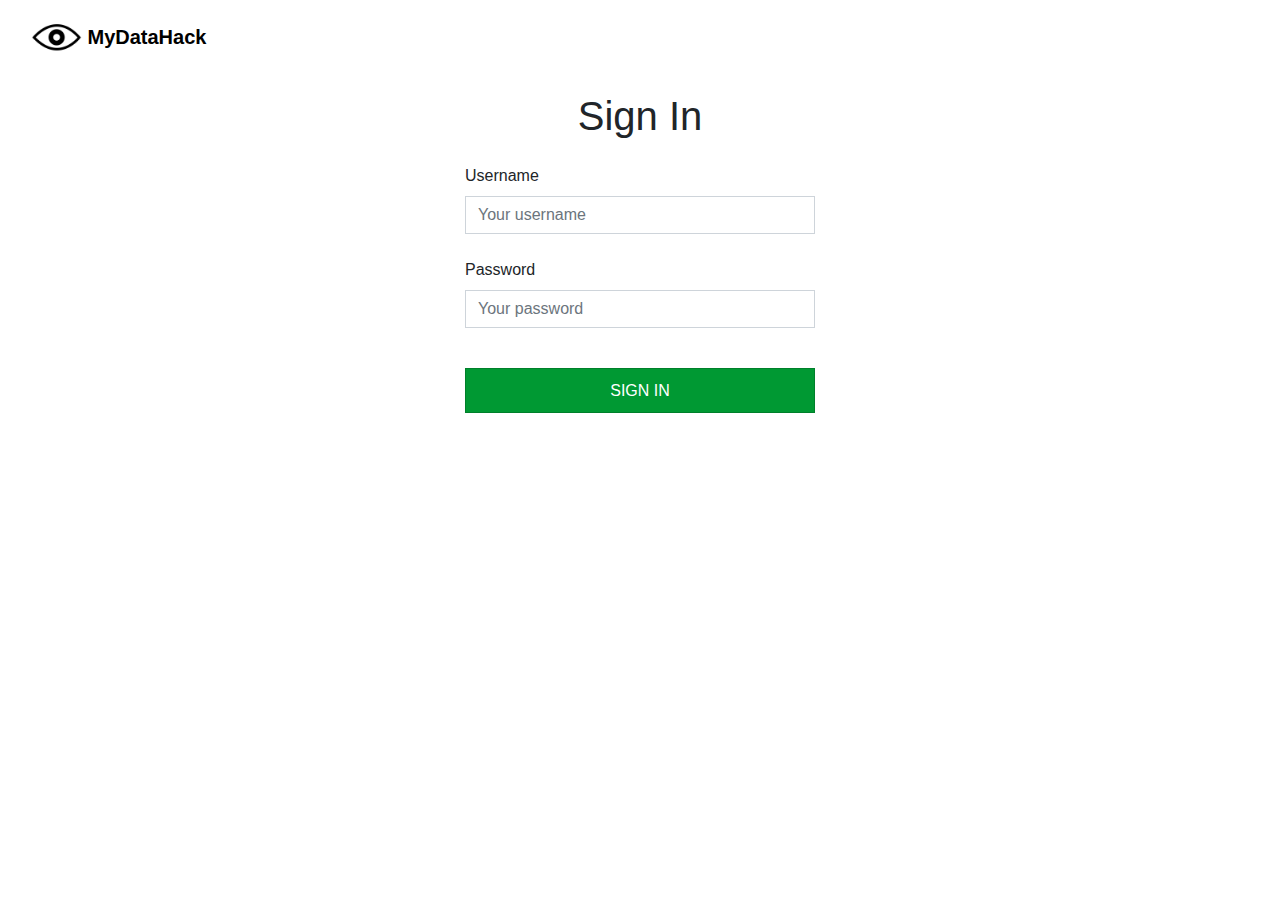
<file: sws/site/index.html>
<!DOCTYPE html>
<html lang="en">
<head>
    <meta charset="UTF-8">
    <meta name="viewport" content="width=device-width, initial-scale=1.0">
    <meta http-equiv="X-UA-Compatible" content="ie=edge">
    <title>Uploader</title>
<link rel="stylesheet" href="https://maxcdn.bootstrapcdn.com/bootstrap/4.0.0/css/bootstrap.min.css" integrity="sha384-Gn5384xqQ1aoWXA+058RXPxPg6fy4IWvTNh0E263XmFcJlSAwiGgFAW/dAiS6JXm" crossorigin="anonymous">
    <link rel="stylesheet" href="css/style.css">
</head>
<body id="body" style="visibility:hidden">
    <!-- nav bar-->
    <nav class="navbar navbar-expand-lg navbar-static-top">
        <div class="container-fluid">
            <a class="navbar-brand" href="#">
              <img src="img/logo.png" title="logo" id="logo"/>
                <b id="brand-title">MyDataHack</b>
            </a>
        </div>
        <div class="collapse navbar-collapse" id="Navbar">
                <ul class="navbar-nav ml-auto nav">
                    <li class="nav-list"><button class="btn btn-dark btn-nav" onclick="logOut();">Sign out</button></li>
                </ul>
            </div>
    </nav>

    <!-- Uploader -->
    <div class="jumbotron">
        <div class="container">
            <div class="row">
                    <h1 class="upload-title">File Uploader</h1>
            </div>
            <div class="row">
                <div class="col-md-6">
                    <img src="img/s3.svg" title="s3 bucket" id="s3-img"/>
                    <p class="lead">Upload an excel file to S3 bucket.</p>
                </div>
                <div class="col-md-6">
                    <div class="input-group upload-form">
                        <div class="input-group-prepend">
                            <span type="button" class="btn btn-custom" id="uploadButton" onclick="uploadS3();">Upload</span>
                        </div>
                        <div class="custom-file">
                            <input type="file" class="form-control-file" id="fileinput" aria-describedby="fileinput" onChange="addFileName();">
                            <label class="custom-file-label" for="fileinput" id="fileName">Choose file</label>
                        </div>
                    </div>
                </div>
            </div>         
        </div>
    </div>
    
    <div id="modal-message"></div>


    <!-- Importing scripts -->
    <script src="https://ajax.googleapis.com/ajax/libs/jquery/3.3.1/jquery.min.js"></script>
    <script src="https://maxcdn.bootstrapcdn.com/bootstrap/4.0.0/js/bootstrap.min.js" integrity="sha384-JZR6Spejh4U02d8jOt6vLEHfe/JQGiRRSQQxSfFWpi1MquVdAyjUar5+76PVCmYl" crossorigin="anonymous"></script>
    <script src="scripts/lib/amazon-cognito-identity.min.js"></script>
    <script src="scripts/lib/aws-sdk.min.js"></script>
    <script src="scripts/script.js"></script>
    <!-- <script src="scripts/ajaxCallExample.js"></script> -->
    <script type="text/javascript">
        $(function(){
            checkLogin(false, true);
            setCredential();
            // ajaxCall(false);
        })           
    </script>
</body>
</html>
</file>
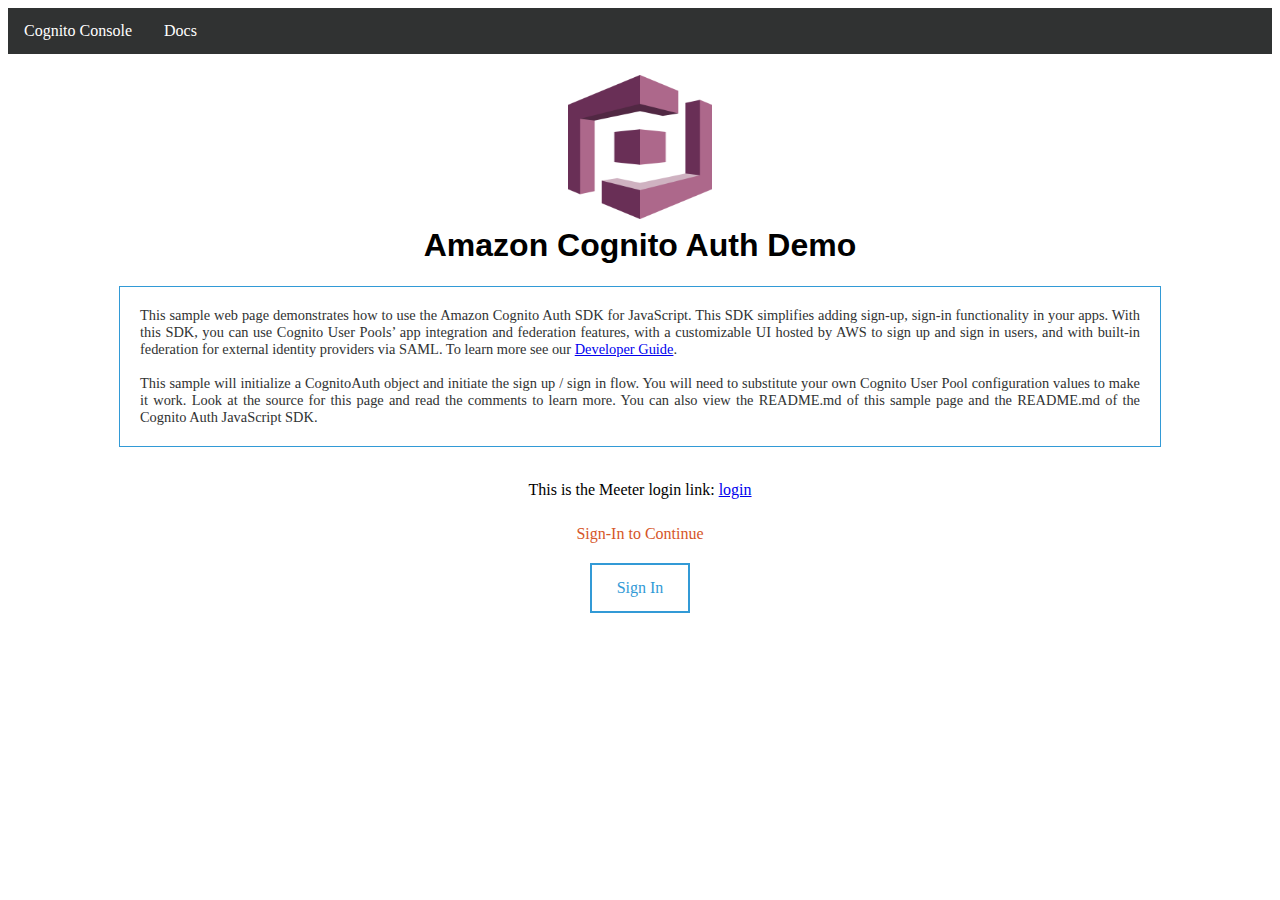
<file: auth.html>
<!DOCTYPE html>
<html lang="en-US">
<head>
	<title>Cognito Auth JS SDK Sample</title>
	<meta charset="UTF-8">
	<link rel="stylesheet" href="css/styleSheetStart.css">
	<script src="https://code.jquery.com/jquery-1.11.3.min.js"></script>
	<script src="dist/amazon-cognito-auth.min.js"></script>
	<!-- To enable the advanced security feature -->
	<!-- <script src="https://amazon-cognito-assets.<region>.amazoncognito.com/amazon-cognito-advanced-security-data.min.js"></script> -->
	<!-- E.g. -->
	<!-- <script src="https://amazon-cognito-assets.us-east-1.amazoncognito.com/amazon-cognito-advanced-security-data.min.js"></script> -->
</head>

<body  onload="onLoad()">
	<ul>
	  <li><a href="https://aws.amazon.com/cognito/" target="_blank"
           title="Go to AWS Cognito Console">Cognito Console</a></li>
	  <li><a href="http://docs.aws.amazon.com/cognito/latest/developerguide/what-is-amazon-cognito.html"
           target="_blank" title="See Cognito developer docs">Docs</a></li>
	</ul>

	<h1>
		<a href="http://docs.aws.amazon.com/cognito/latest/developerguide/what-is-amazon-cognito.html" target="_blank">
			<img src="img/MobileServices_AmazonCognito.png" alt="Amazon Cognito" title="Amazon Cognito"
           style="width:144px;height:144px;"></a><br>
		Amazon Cognito Auth Demo
	</h1>

	<div class="centeredText">
		<p id="introPara" title="About this demo">
      This sample web page demonstrates how to use the Amazon Cognito Auth SDK for JavaScript.
      This SDK simplifies adding sign-up, sign-in functionality in your apps.
      With this SDK, you can use Cognito User Pools’ app integration and federation features,
      with a customizable UI hosted by AWS to sign up and sign in users, and with built-in federation
      for external identity providers via SAML.
      To learn more
      see our <a href="http://docs.aws.amazon.com/cognito/latest/developerguide/what-is-amazon-cognito.html">Developer Guide</a>.<br>
      <br>
      This sample will initialize a CognitoAuth object and initiate the sign up / sign in flow.
      You will need to substitute your own Cognito User Pool configuration values to make it work.
      Look at the source for this page and read the comments to learn more.
      You can also view the README.md of this sample page and the README.md of the Cognito Auth JavaScript SDK.
		</p>
	</div>

  <div><br></div>
  <div><p>This is the Meeter login link: 
  	<a href='https://meeter.auth.us-east-1.amazoncognito.com/login?client_id=qf9np6ffr7u6iqa50dtumm0p7&response_type=token&scope=aws.cognito.signin.user.admin+email+openid+phone&redirect_uri=https://rogueintel.org/meeter/index.php'>login</a>
  	</p></div>
  <div>
      <p id="statusNotAuth" title="Status">
          Sign-In to Continue
      </p>
      <p id="statusAuth" title="Status">
          You have Signed-In
      </p>
  </div>

	<div class="tabsWell">
		<div id="startButtons">
			<div class="button">
				<a class="nav-tabs" id="signInButton" href="javascript:void(0)" title="Sign in">Sign In</a>
			</div>
		</div>
		<div class="tab-content">
			<div class="tab-pane" id="userdetails">
				<p class="text-icon" title="Minimize" id="tabIcon" onclick="toggleTab('usertab');">_</p>
				<br>
				<h2 id="usertabtitle">Tokens</h2>
				<div class="user-form" id="usertab">
					<pre id="idtoken"> ... </pre>
          <pre id="acctoken"> ... </pre>
          <pre id="reftoken"> ... </pre>
				</div>
			</div>
		</div>
	</div>
	<script>
	// Operations when the web page is loaded.
	function onLoad() {
		var i, items, tabs;
		items = document.getElementsByClassName("tab-pane");
		for (i = 0; i < items.length; i++) {
			items[i].style.display = 'none';
		}
		document.getElementById("statusNotAuth").style.display = 'block';
		document.getElementById("statusAuth").style.display = 'none';
		// Initiatlize CognitoAuth object
		var auth = initCognitoSDK();
		document.getElementById("signInButton").addEventListener("click", function() {
			userButton(auth);
		});
		var curUrl = window.location.href;
		auth.parseCognitoWebResponse(curUrl);
	}
  // Operation when tab is closed.
	function closeTab(tabName) {
	  document.getElementById(tabName).style.display = 'none';
	}
  // Operation when tab is opened.
  function openTab(tabName) {
		document.getElementById(tabName).style.display = 'block';
	}
  // Operations about toggle tab.
	function toggleTab(tabName) {
		if (document.getElementById("usertab").style.display == 'none') {
			document.getElementById("usertab").style.display = 'block';
			document.getElementById("tabIcon").innerHTML = '_';
		} else {
			document.getElementById("usertab").style.display = 'none';
			document.getElementById("tabIcon").innerHTML = '+';
		}
	}
  // Operations when showing message.
	function showMessage(msgTitle, msgText, msgDetail) {
		var msgTab = document.getElementById('message');
		document.getElementById('messageTitle').innerHTML = msgTitle;
		document.getElementById('messageText').innerHTML = msgText;
		document.getElementById('messageDetail').innerHTML = msgDetail;
		msgTab.style.display = "block";
	}
  // Perform user operations.
	function userButton(auth) {
		var state = document.getElementById('signInButton').innerHTML;
		if (state === "Sign Out") {
			document.getElementById("signInButton").innerHTML = "Sign In";
			auth.signOut();
			showSignedOut();
		} else {
			auth.getSession();
		}
	}
	// Operations when signed in.
  function showSignedIn(session) {
		document.getElementById("statusNotAuth").style.display = 'none';
		document.getElementById("statusAuth").style.display = 'block';
		document.getElementById("signInButton").innerHTML = "Sign Out";
		if (session) {
			var idToken = session.getIdToken().getJwtToken();
			if (idToken) {
				var payload = idToken.split('.')[1];
				var tokenobj = JSON.parse(atob(payload));
				var formatted = JSON.stringify(tokenobj, undefined, 2);
				document.getElementById('idtoken').innerHTML = formatted;
			}
			var accToken = session.getAccessToken().getJwtToken();
			if (accToken) {
				var payload = accToken.split('.')[1];
				var tokenobj = JSON.parse(atob(payload));
				var formatted = JSON.stringify(tokenobj, undefined, 2);
				document.getElementById('acctoken').innerHTML = formatted;
			}
			var refToken = session.getRefreshToken().getToken();
			if (refToken) {
				document.getElementById('reftoken').innerHTML = refToken.substring(1, 20);
			}
		}
		openTab("userdetails");
	}
	// Operations when signed out.
	function showSignedOut() {
		document.getElementById("statusNotAuth").style.display = 'block';
		document.getElementById("statusAuth").style.display = 'none';
		document.getElementById('idtoken').innerHTML = " ... ";
		document.getElementById('acctoken').innerHTML = " ... ";
		document.getElementById('reftoken').innerHTML = " ... ";
		closeTab("userdetails");
	}
  // Initialize a cognito auth object.
	function initCognitoSDK() {
		var authData = {
			ClientId : 'qf9np6ffr7u6iqa50dtumm0p7', // Your client id here
			AppWebDomain : 'meeter.auth.us-east-1.amazoncognito.com', // Exclude the "https://" part. 
			TokenScopesArray : ['email','phone','openid','profile,aws.cognito.signin.user.admin'], // like ['openid','email','phone']...
			RedirectUriSignIn : 'index.html',
			RedirectUriSignOut : 'sign_out.html',
			IdentityProvider : 'COGNITO', 
	                UserPoolId : 'us-east-1_dkT1OJePA', 
	                AdvancedSecurityDataCollectionFlag : false
		};
		var auth = new AmazonCognitoIdentity.CognitoAuth(authData);
		// You can also set state parameter 
		// auth.setState(<state parameter>);  
		auth.userhandler = {
			onSuccess: function(result) {
				alert("Sign in success");
				showSignedIn(result);
			},
			onFailure: function(err) {
				alert("Error!" + err);
			}
		};
		// The default response_type is "token", uncomment the next line will make it be "code".
		// auth.useCodeGrantFlow();
		return auth;
	}
	</script>
</body>
</html>
</file>
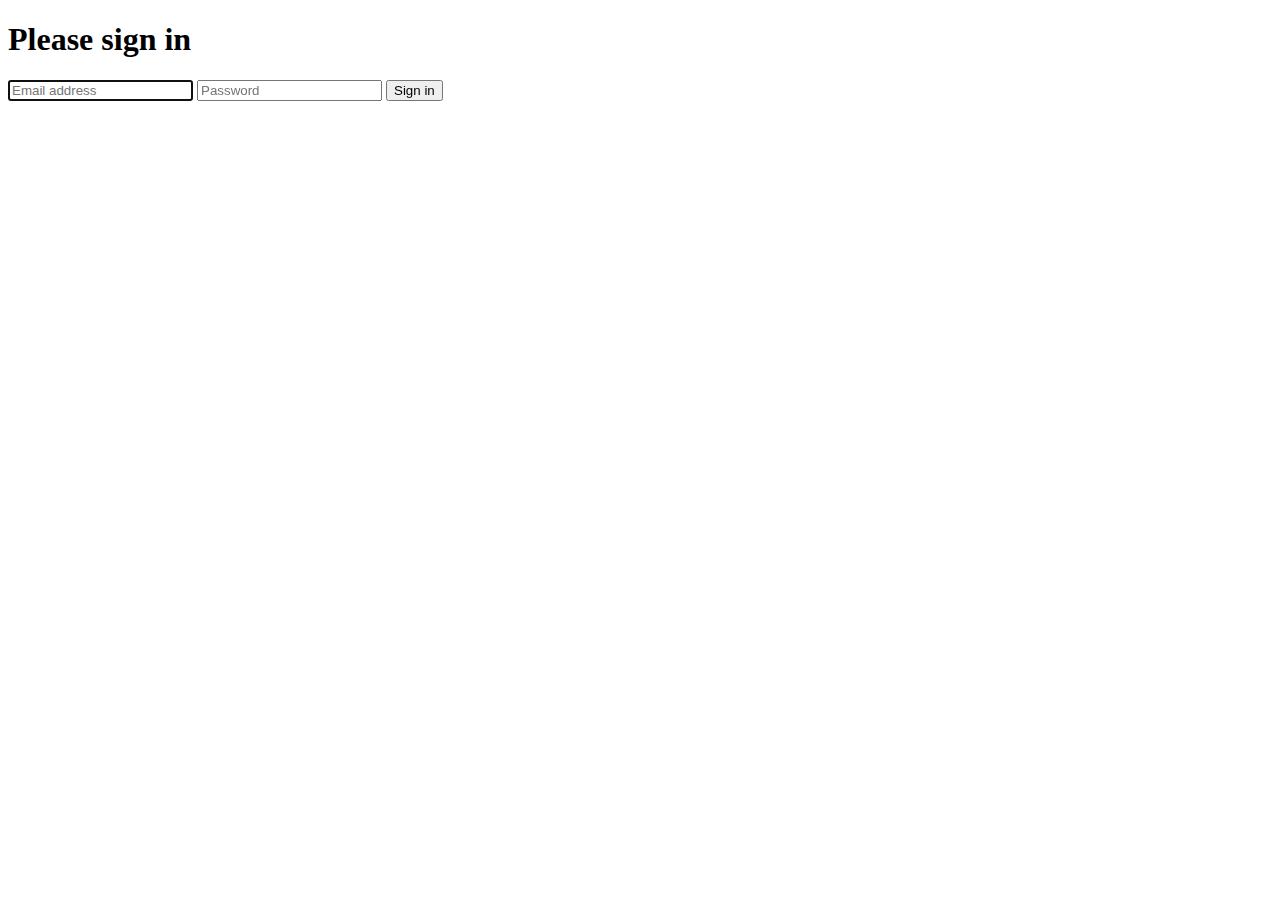
<file: login.html>
<!DOCTYPE html>

<html lang="en">
  <head>
    <meta charset="utf-8">

	<!-- Javascript SDKs-->
	<script src="https://code.jquery.com/jquery-1.11.3.min.js"></script> 
	<script src="js/amazon-cognito-auth.min.js"></script>
	<script src="https://sdk.amazonaws.com/js/aws-sdk-2.7.16.min.js"></script> 
	<script src="js/amazon-cognito-identity.min.js"></script>   
	<script src="js/config.js"></script>

  </head>
  <body>
    <form>
      <h1>Please sign in</h1>

      <input type="text" id="inputUsername"  placeholder="Email address" name="username" required autofocus>
      <input type="password" id="inputPassword"  placeholder="Password" name="password" required>    
      <button type="button" onclick="signInButton()">Sign in</button>

    </form>


<script>

  function signInButton() {
    
	var authenticationData = {
        Username : document.getElementById("inputUsername").value,
        Password : document.getElementById("inputPassword").value,
    };
	
    var authenticationDetails = new AmazonCognitoIdentity.AuthenticationDetails(authenticationData);
    
	var poolData = {
        UserPoolId : _config.cognito.userPoolId, // Your user pool id here
        ClientId : _config.cognito.clientId, // Your client id here
    };
	
    var userPool = new AmazonCognitoIdentity.CognitoUserPool(poolData);
	
    var userData = {
        Username : document.getElementById("inputUsername").value,
        Pool : userPool,
    };
	
    var cognitoUser = new AmazonCognitoIdentity.CognitoUser(userData);
    
	cognitoUser.authenticateUser(authenticationDetails, {
        onSuccess: function (result) {
			var accessToken = result.getAccessToken().getJwtToken();
			console.log(accessToken);	
        },

        onFailure: function(err) {
            alert(err.message || JSON.stringify(err));
        },
    });
  }
</script>
</body>
</html>
</file>
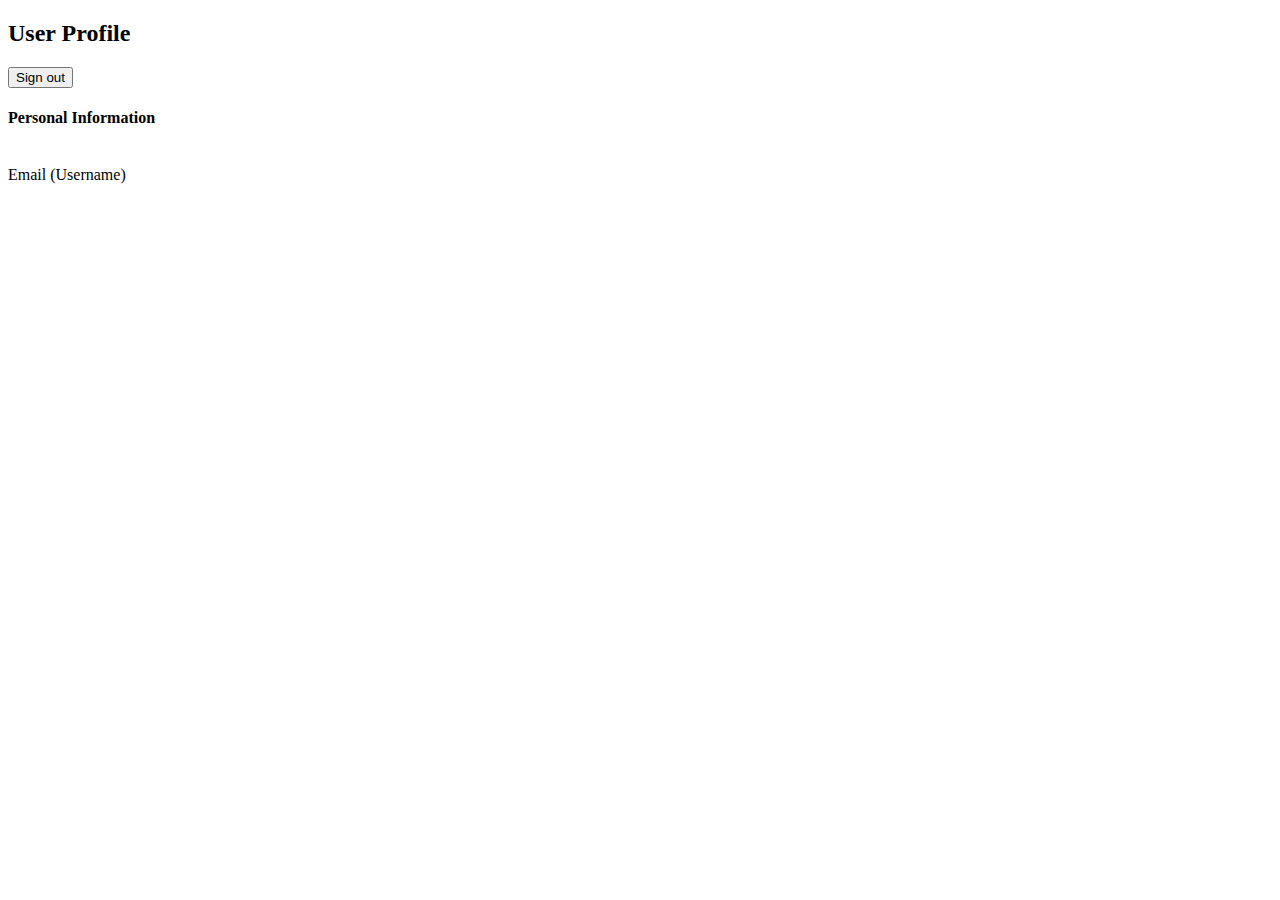
<file: profile.html>
<!doctype html>
<html lang="en">
  <head>
    <meta charset="utf-8">
	 <!--Cognito JavaScript-->
	<script src="js/amazon-cognito-identity.min.js"></script>  
	<script src="js/config.js"></script>
  </head>

  <body>
	<div class="container">
      <div>
        <h2>User Profile</h2>
		<button type="button" onclick="signOut()">Sign out</button>
      </div>
	
	<div>

		<h4>Personal Information</h4>
		
		<br>
		<div>
			<label>Email <span>(Username)</span></label>
		</div>
		<div>
			<label id="email_value"></label>
		</div>
		
    </div>

    <script>
	var data = { 
		UserPoolId : _config.cognito.userPoolId,
        ClientId : _config.cognito.clientId
    };
    var userPool = new AmazonCognitoIdentity.CognitoUserPool(data);
    var cognitoUser = userPool.getCurrentUser();
	
	window.onload = function(){
    if (cognitoUser != null) {
        cognitoUser.getSession(function(err, session) {
            if (err) {
                alert(err);
                return;
            }
            console.log('session validity: ' + session.isValid());
			//Set the profile info
			cognitoUser.getUserAttributes(function(err, result) {
				if (err) {
					console.log(err);
					return;
				}
				console.log(result);
				document.getElementById("email_value").innerHTML = result[2].getValue();	
			});			
			
        });
    }
}
	function signOut(){
	    if (cognitoUser != null) {
          cognitoUser.signOut();	  
        }
	}
    </script>
  </body>
</html>
</file>
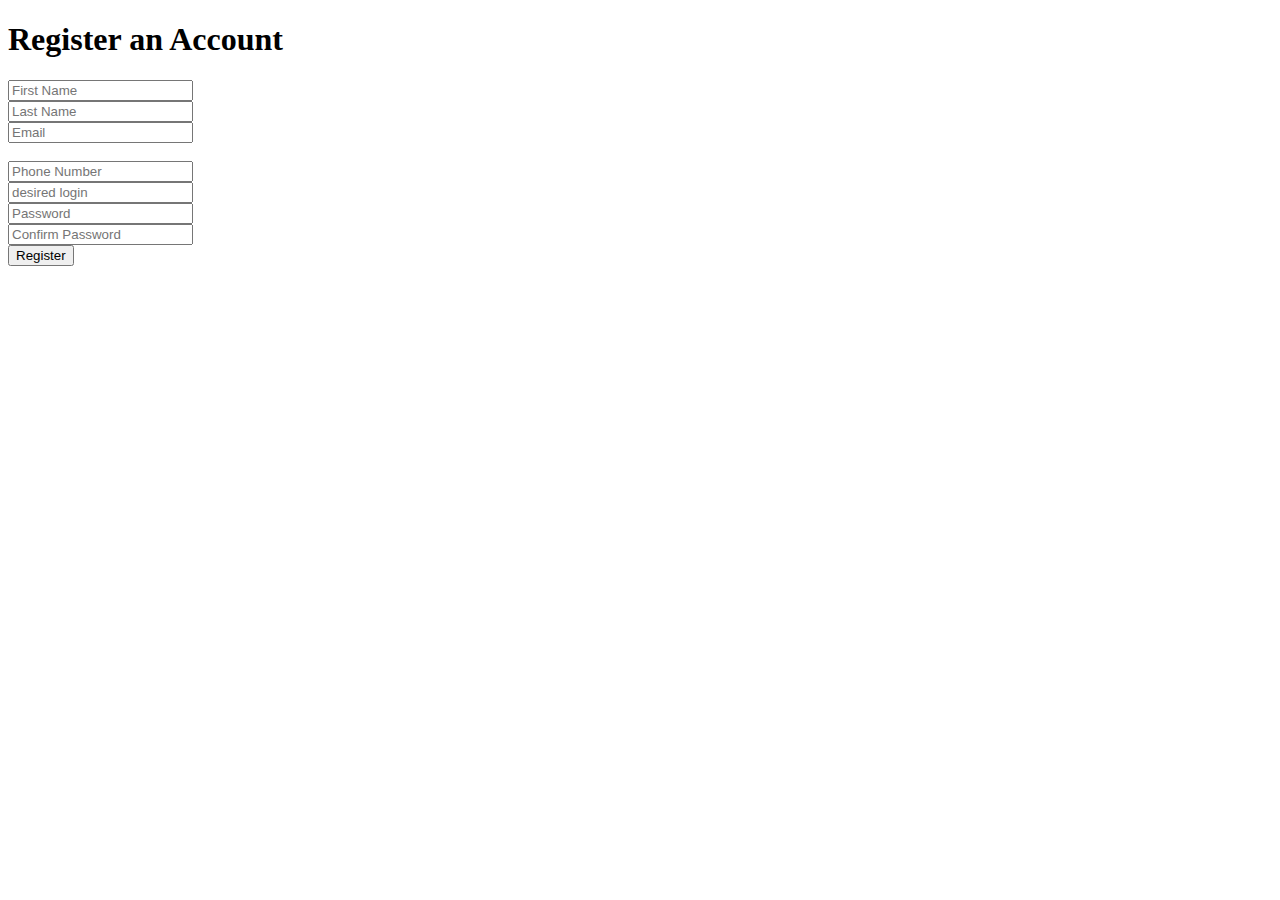
<file: register.html>
<!DOCTYPE html>

<html lang="en">
  <head>
    <meta charset="utf-8">
	<!-- Javascript SDK-->
  <script src="https://code.jquery.com/jquery-1.11.3.min.js"></script> 
  <script src="js/amazon-cognito-auth.min.js"></script>
  <script src="https://sdk.amazonaws.com/js/aws-sdk-2.7.16.min.js"></script> 
  <script src="js/amazon-cognito-identity.min.js"></script>  
  <script src="js/config.js"></script>
  </head>

	
  <body>

    <h1 class="h3 mb-3 font-weight-normal" id="titleheader">Register an Account</h1>
	
	
	<input type="givenname" class="form-control" id="givennameInputRegister" placeholder="First Name" pattern=".*" required><br/>
	<input type="familyname" class="form-control" id="familynameInputRegister" placeholder="Last Name" pattern=".*" required><br/>
    <input type="email" class="form-control" id="emailInputRegister" placeholder="Email" pattern=".*" required><br/><br/>
    <input type="phonenumber" class="form-control" id="phonenumberInputRegister" placeholder="Phone Number" pattern=".*" required><br/>
    <input type="username" class="form-control" id="usernameInputRegister" placeholder="desired login" pattern=".*" required><br/>
	<input type="password" class="form-control" id="passwordInputRegister" placeholder="Password" pattern=".*" required><br/>
    <input type="password" class="form-control" id="confirmationpassword" placeholder="Confirm Password" pattern=".*" required><br/>
	<button id="mainbutton" class="btn btn-lg btn-primary btn-block" type="button" onclick="registerButton()" >Register</button>

	<script>

		var userName;
		var password;
		var givenName;
		var familyName;
		var email;
		var phoneNumber;
		var poolData;
		
		
			
	  function registerButton() {
		
		givenName =  document.getElementById("givennameInputRegister").value;
		familyName = document.getElementById("familynameInputRegister").value;
		emailAddress = document.getElementById("emailInputRegister").value;
		phoneNumber = document.getElementById("phonenumberInputRegister").value;	
		userName = document.getElementById("usernameInputRegister").value;
		
		if (document.getElementById("passwordInputRegister").value != document.getElementById("confirmationpassword").value) {
			alert("Passwords Do Not Match!")
			throw "Passwords Do Not Match!"
		} else {
			password =  document.getElementById("passwordInputRegister").value;	
		}
		
		poolData = {
				UserPoolId : _config.cognito.userPoolId, // Your user pool id here
				ClientId : _config.cognito.clientId // Your client id here
			};		
		var userPool = new AmazonCognitoIdentity.CognitoUserPool(poolData);

		var attributeList = [];

		var dataGivenName = {
			Name: 'given name',
			Value : givenName,
		}
		var dataFamilyName = {
			Name: 'family name',
			Value : familyName,
		}
		
		var dataEmail = {
			Name : 'email', 
			Value : emailAddress,
		};
		
		var dataPhoneNumber = {
			Name : 'phone number', 
			Value : phoneNumber,
		};

		//make attributes
		var attributeGivenName = new AmazonCognitoIdentity.CognitoUserAttribute(dataGivenName);
		var attributeFamilyName = new AmazonCognitoIdentity.CognitoUserAttribute(dataFamilyName);
		var attributeEmail = new AmazonCognitoIdentity.CognitoUserAttribute(dataEmail);
		var attributePhoneNumber = new AmazonCognitoIdentity.CognitoUserAttribute(dataPhoneNumber);
		
		attributeList.push(attributeGivenName);
		attributeList.push(attributeFamilyName);
		attributeList.push(attributeEmail);
		attributeList.push(attributePhoneNumber);

		userPool.signUp(userName, password, attributeList, null, function(err, result){
			if (err) {
				alert(err.message || JSON.stringify(err));
				return;
			}
			cognitoUser = result.user;
			console.log('user name is ' + cognitoUser.getUsername());
			//change elements of page
			document.getElementById("titleheader").innerHTML = "Check your email for a verification link";
			
		});
	  }

	</script>
 
 </body>
  
</html>
</file>
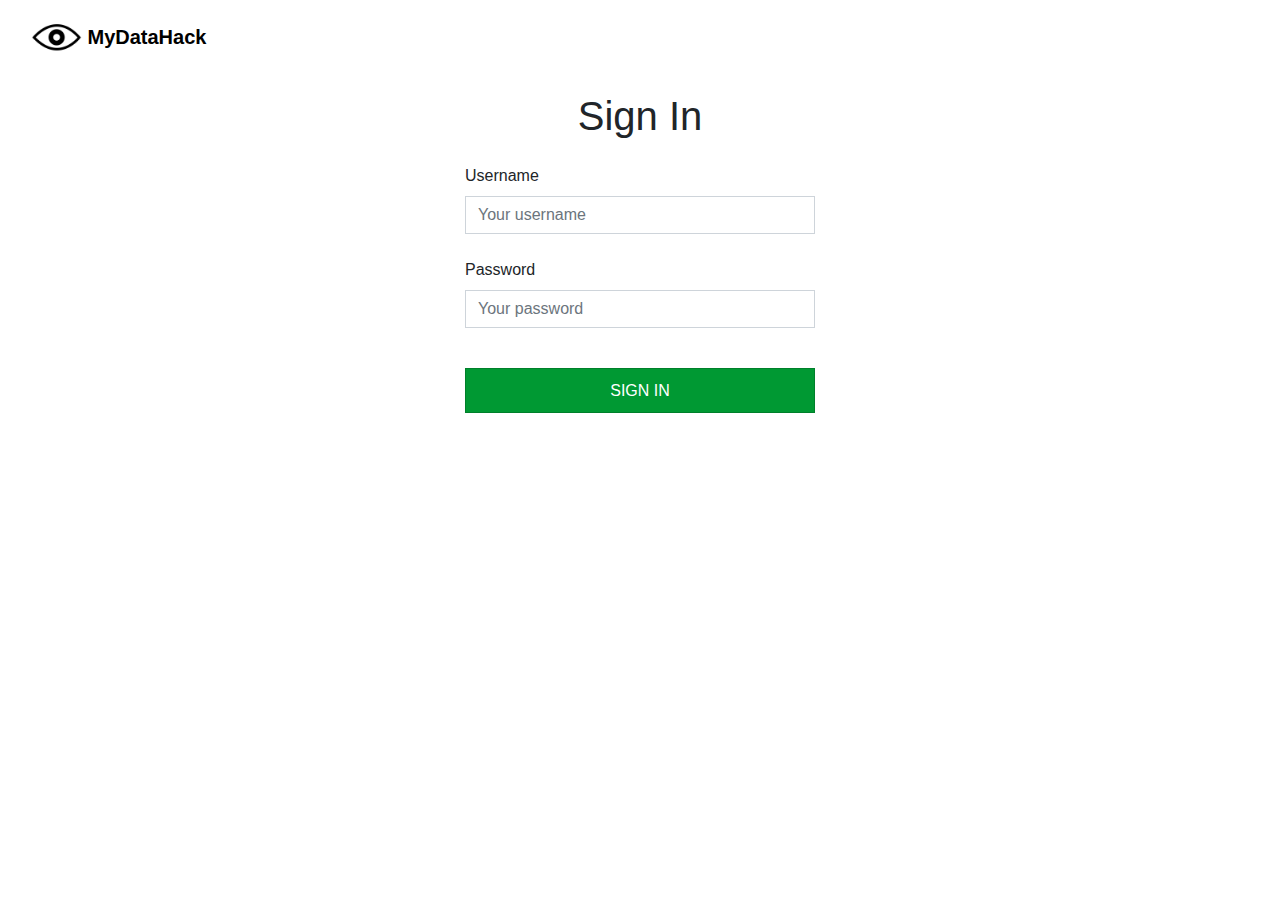
<file: sws/site/index2.html>
<!DOCTYPE html>
<html lang="en">
<head>
    <meta charset="UTF-8">
    <meta name="viewport" content="width=device-width, initial-scale=1.0">
    <meta http-equiv="X-UA-Compatible" content="ie=edge">
    <title>Uploader</title>
<link rel="stylesheet" href="https://maxcdn.bootstrapcdn.com/bootstrap/4.0.0/css/bootstrap.min.css" integrity="sha384-Gn5384xqQ1aoWXA+058RXPxPg6fy4IWvTNh0E263XmFcJlSAwiGgFAW/dAiS6JXm" crossorigin="anonymous">
    <link rel="stylesheet" href="css/style.css">
</head>
<body id="body" style="visibility:hidden">
    <!-- nav bar-->
    <nav class="navbar navbar-expand-lg navbar-static-top">
        <div class="container-fluid">
            <a class="navbar-brand" href="#">
              <img src="img/logo.png" title="logo" id="logo"/>
                <b id="brand-title">Meeter</b>
            </a>
        </div>
        <div class="collapse navbar-collapse" id="Navbar">
                <ul class="navbar-nav ml-auto nav">
                    <li class="nav-list"><button class="btn btn-dark btn-nav" onclick="logOut();">Sign out</button></li>
                </ul>
            </div>
    </nav>

    <!-- Uploader -->
    <div class="jumbotron">
        <div class="container">
            <div class="row">
                    <h1 class="upload-title">File Uploader</h1>
            </div>
            <div class="row">
                <div class="col-md-6">
                    <img src="img/s3.svg" title="s3 bucket" id="s3-img"/>
                    <p class="lead">Upload an excel file to S3 bucket.</p>
                </div>
                <div class="col-md-6">
                    <div class="input-group upload-form">
                        <div class="input-group-prepend">
                            <span type="button" class="btn btn-custom" id="uploadButton" onclick="uploadS3();">Upload</span>
                        </div>
                        <div class="custom-file">
                            <input type="file" class="form-control-file" id="fileinput" aria-describedby="fileinput" onChange="addFileName();">
                            <label class="custom-file-label" for="fileinput" id="fileName">Choose file</label>
                        </div>
                    </div>
                </div>
            </div>         
        </div>
    </div>
    
    <div id="modal-message"></div>


    <!-- Importing scripts -->
    <script src="https://ajax.googleapis.com/ajax/libs/jquery/3.3.1/jquery.min.js"></script>
    <script src="https://maxcdn.bootstrapcdn.com/bootstrap/4.0.0/js/bootstrap.min.js" integrity="sha384-JZR6Spejh4U02d8jOt6vLEHfe/JQGiRRSQQxSfFWpi1MquVdAyjUar5+76PVCmYl" crossorigin="anonymous"></script>
    <script src="scripts/lib/amazon-cognito-identity.min.js"></script>
    <script src="scripts/lib/aws-sdk.min.js"></script>
    <script src="scripts/script.js"></script>
    <!-- <script src="scripts/ajaxCallExample.js"></script> -->
    <script type="text/javascript">
        $(function(){
            checkLogin(false, true);
            setCredential();
            // ajaxCall(false);
        })           
    </script>
</body>
</html>
</file>
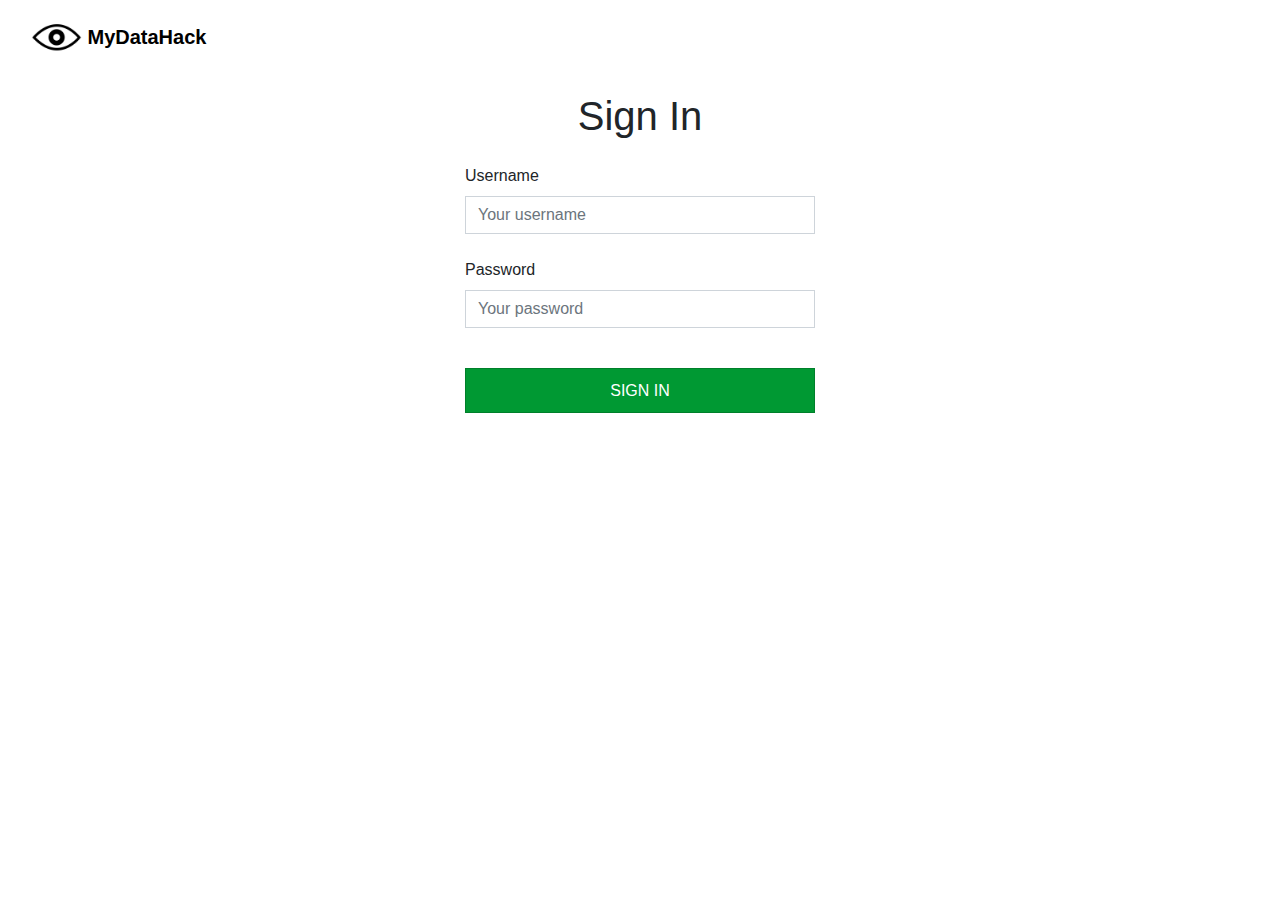
<file: sws/site/signin.html>
<!DOCTYPE html>
<html lang="en">
<head>
    <meta charset="UTF-8">
    <meta name="viewport" content="width=device-width, initial-scale=1.0">
    <meta http-equiv="X-UA-Compatible" content="ie=edge">
    <title>Sign In</title>
<link rel="stylesheet" href="https://maxcdn.bootstrapcdn.com/bootstrap/4.0.0/css/bootstrap.min.css" integrity="sha384-Gn5384xqQ1aoWXA+058RXPxPg6fy4IWvTNh0E263XmFcJlSAwiGgFAW/dAiS6JXm" crossorigin="anonymous">
    <link rel="stylesheet" href="css/style.css">
</head>
<body>
    <nav class="navbar navbar-expand-lg">
        <div class="container-fluid">
            <a class="navbar-brand" href="#">
              <img src="img/logo.png" title="logo" id="logo"/>
                <b id="brand-title">MyDataHack</b>
            </a>
        </div>
    </nav>
    
    <div class="container">
        <div class="row">
            <div class="col-md-4 offset-md-4">
                <h1 class="text-center signin-title">Sign In</h1>
                <form onsubmit="return false;">
                    <div class="form-group input-field">
                        <label for="username">Username</label>
                        <input type="text" class="form-control rounded-0" name="username" id="username"aria-describedby="emailHelp" placeholder="Your username">
                    </div>
                    <div class="form-group input-field">
                        <label for="password">Password</label>
                        <input type="password" class="form-control rounded-0" name="password" id="password" placeholder="Your password">
                    </div>
                    <button class="btn btn-custom signin" onclick="login();">SIGN IN</button>
                </form> 
            </div>
        </div>
    </div>


    <!-- Importing scripts -->
    <script src="https://ajax.googleapis.com/ajax/libs/jquery/3.3.1/jquery.min.js"></script>
    <script src="https://maxcdn.bootstrapcdn.com/bootstrap/4.0.0/js/bootstrap.min.js" integrity="sha384-JZR6Spejh4U02d8jOt6vLEHfe/JQGiRRSQQxSfFWpi1MquVdAyjUar5+76PVCmYl" crossorigin="anonymous"></script>
    <script src="scripts/lib/amazon-cognito-identity.min.js"></script>
    <script src="scripts/lib/aws-sdk.min.js"></script>
    <script src="scripts/script.js"></script>
    <script>
            $(function(){
                checkLogin(true, false);
            })
            
    </script>
</body>
</html>
</file>
<file: sws/site/css/style.css>
#logo {
    width: 8%;
}

@media screen and (max-width: 576px) { 
    #logo {
        display: none;
    }
 }

.bg-light {
    background-color: white;
}

#brand-title {
    color: black;
}

.signin-title {
    margin: 15px;
}

.input-field>label:first-of-type{
    display:block;
    margin-bottom:.5rem;
    font-weight:400
}
.input-field>label:first-of-type.h5{
    font-weight:600
}

.input-field{
    position:relative;
    margin-bottom:1.5rem;
    margin-top:1.5rem;  
    border-radius:0px;
}

.signin{
    width: 100%;
    border-radius:0px;
    margin-top:1rem; 
    padding: 0.6rem; 
}

.btn-custom{
    background-color:#009933;
    border-color: #00802b;
    color: white;
}

.btn-custom:active,.btn-custom:target,
.btn.btn-custom:active,.btn.btn-custom:focus,.btn.btn-custom:hover 
{
    -webkit-box-shadow:0 5px 11px 0 rgba(0,0,0,.18),0 4px 15px 0 rgba(0,0,0,.15);
    box-shadow:0 5px 11px 0 rgba(0,0,0,.18),0 4px 15px 0 rgba(0,0,0,.15);

    background-color: white;
    color: #009933;
    border-color: #009933;
}


.btn.btn-dark:active,.btn.btn-dark:focus,.btn.btn-dark:hover {
    -webkit-box-shadow:0 5px 11px 0 rgba(0,0,0,.18),0 4px 15px 0 rgba(0,0,0,.15);
    box-shadow:0 5px 11px 0 rgba(0,0,0,.18),0 4px 15px 0 rgba(0,0,0,.15);
    background-color: white;
    color: black;
}

.upload-title {
    display: inline;
    margin-inline-start: 0px;
    margin-inline-end: 0px;
    margin-bottom: 20px;
    
}

.lead {
    font-size: 1.25rem;
    font-weight: 300;
}

p {
    display: inline;
    margin-block-start: 1em;
    margin-block-end: 1em;
    margin-inline-start: 0px;
    margin-inline-end: 0px;
}

#s3-img {
    display: inline;
    margin-left: 15px;
    width: 8%;
}

@media screen and (max-width: 1024px) { 
    #s3-img {
        width: 10%;
    }
 }


@media screen and (max-width:  992px) {
    .upload-form {
        margin-top: 15px;
    }
}
</file>
<file: css/styleSheetStart.css>
/*!
 * Amazon Cognito Auth SDK for JavaScript
 * Copyright 2017 Amazon.com, Inc. or its affiliates. All Rights Reserved.
 * Licensed under the Apache License, Version 2.0 (the "License").
 * You may not use this file except in compliance with the License.
 * A copy of the License is located at
 *
 *         http://aws.amazon.com/apache2.0/
 *
 * or in the "license" file accompanying this file.
 * This file is distributed on an "AS IS" BASIS, WITHOUT WARRANTIES
 * OR CONDITIONS OF ANY KIND, either express or implied. See the
 * License for the specific language governing permissions
 * and limitations under the License.
 */

body {
    background-color: white;
	text-align: center;
}
h1 {
    color: black;
	font-family: Arial;
	text-align: center;
}
div.button {
	padding: 10px;
}
div.centeredText {
	margin: auto;
	text-align: justify;
}
div.tab-pane {
	font-family: HelveticaNeue;
	color: #303232;
	border: 1px solid #329AD6;
	padding: 5px 20px 20px 20px;
	margin: auto;
	max-width:1000px;
	text-align: left;
	display: "none";
}
div.user-form {
	border: 1px solid #2a5c91;
	padding: 20px;
	margin: auto;
}
button {
	background-color: #FFFFFF;
	color: #2a5c91;
	font-family: HelveticaNeue;
	text-align: center;
	padding: 10px 20px;
	border: 2px solid #2a5c91;
	text-decoration: none;
	display: inline-block;
	font-size: 0.80em;
	font-weight: bold;
}
a.nav-tabs {
	background-color: #FFFFFF;
	color: #329AD6;
	font-family: HelveticaNeue;
	text-align: center;
	padding: 14px 25px;
	border: 2px solid #329AD6;
	text-decoration: none;
	display: inline-block;
}
a.nav-tabs:hover:not(.active) {
	background-color: #329AD6;
	color: white;
	border: 2px solid #329AD6;
}
.active {
	background-color: #329AD6;
	color: white;
	border: 2px solid #329AD6;
}
#introPara {
        color: #303232;
	font-family: HelveticaNeue;
	border: 1px solid #329AD6;
	padding: 20px;
	margin: auto;
	max-width:1000px;
	text-align: justify;
	font-size: 0.9em
}
#statusNotAuth {
    color: #d65628;
	font-family: HelveticaNeue;
    border-radius: 5px;
	padding: 10px;
	margin: auto;
	max-width:600px;
	text-align: center;
	font-size: 1em
}
#statusAuth {
    color: #d65628;
	font-family: HelveticaNeue;
    border-radius: 5px;
	padding: 10px;
	margin: auto;
	max-width:600px;
	text-align: center;
	font-size: 1em
}
#startButtons {
	text-align: center;
}
/*#signUpButton {
	background-color: #329AD6;
	color: white;
	font-family: HelveticaNeue;
	text-align: center;
	padding: 14px 25px;
	border: 2px solid #329AD6;
	text-decoration: none;
	display: inline-block;
}
#signInButton {
	background-color: #FFFFFF;
	color: #329AD6;
	font-family: HelveticaNeue;
	text-align: center;
	padding: 14px 25px;
	border: 2px solid #329AD6;
	text-decoration: none;
	display: inline-block;
}*/
ul {
    list-style-type: none;
    margin: 0;
    padding: 0;
    overflow: hidden;
    background-color: #303232;
}

ul.nav-tabs {
    list-style-type: none;
    margin: 0;
    padding: 0;
    overflow: hidden;
    background-color: #FFFFFF;
}

li {
    float: left;
}

li a {
    display: block;
    color: white;
    text-align: center;
    padding: 14px 16px;
    text-decoration: none;
    font-family: HelveticaNeue;
}

li a:hover:not(.active) {
    background-color: #FFFFFF;
    color: #2a5c91
}

.active {
    background-color: #303232;
    color: white;
}

li.nav-tabs a {
	color: #329AD6;
	font-family: HelveticaNeue;
	text-align: center;
	padding: 14px 25px;
	border: 2px solid #329AD6;
	text-decoration: none;
	display: inline-block;
}

li.nav-tabs a:hover:not(.active) {
    background-color: #329AD6;
    color: #ffffff
}
.active {
    background-color: #329AD6;
    color: #ffffff;
}

p.input-text {
	max-width:800px;
	text-align: left;
}

p.text-icon {
	float: right;
	padding: 4px;
	color:#2a5c91;
	font-family: HelveticaNeue;
	font-size:1.4em;
	cursor: pointer;
	background-color: #ffffff;
}
p.text-icon:hover:not(.active) {
	background-color: #2a5c91;
	color: #ffffff;
}
.active {
	background-color: #2a5c91;
	color: #ffffff;
}

input.user-in {
	font-family: HelveticaNeue;
	width:500px;
	text-align: left;
	border: 1px solid #329AD6;
	padding: 5px;
	font-size: 1em;
}
</file>
